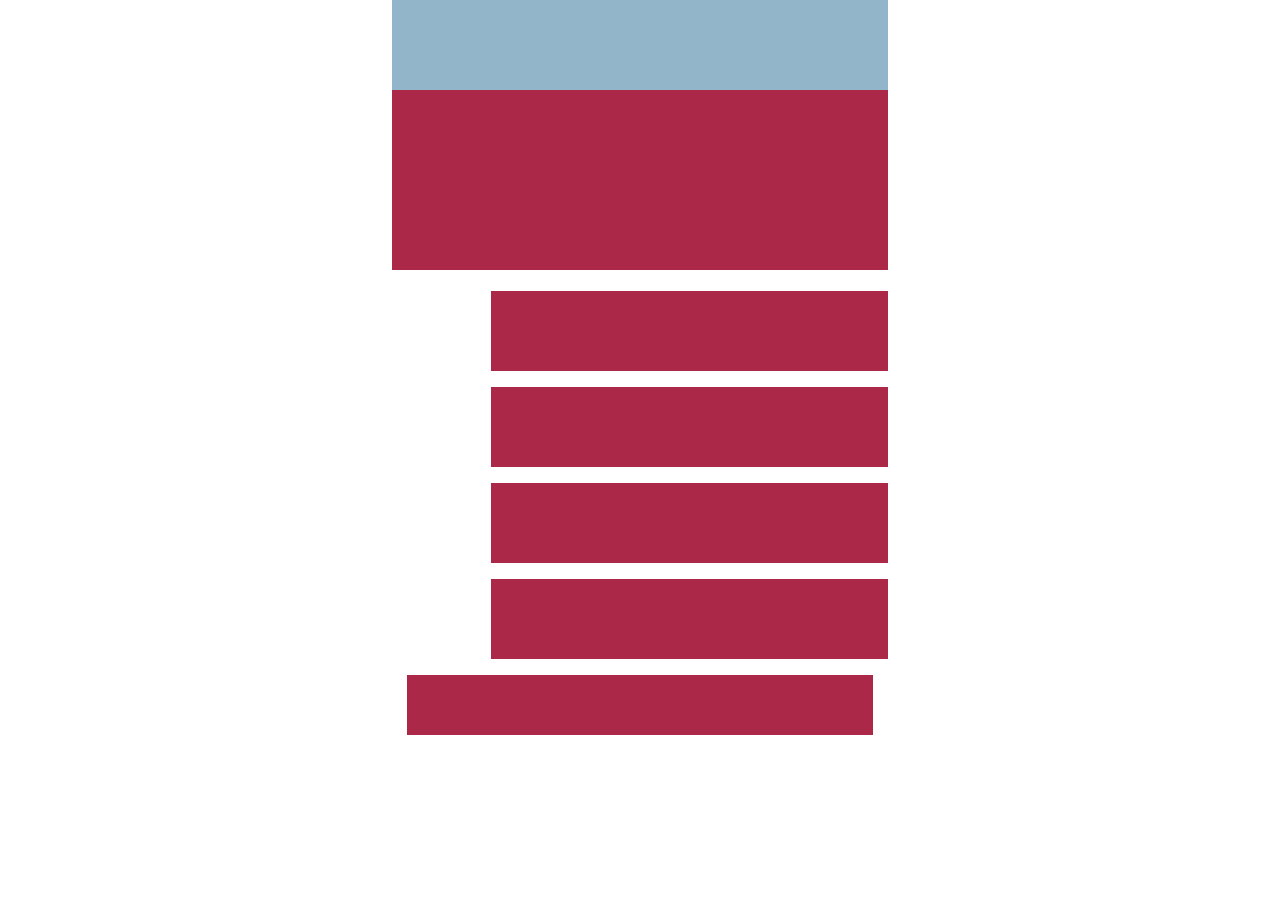
<file: hacks-html/hack_1/index.html>
<!DOCTYPE html>
<html lang="en">
<head>
    <meta charset="UTF-8">
    <meta name="viewport" content="width=device-width, initial-scale=1.0">
    <title>H-1</title>
    <link rel="stylesheet" href="style/style.css">
</head>
<body>
    <nav>.</nav>
    <h1 class="background-wine">.</h1>
    <div>
        <p class="background-wine">.</p>
        <p class="background-wine">.</p>
        <p class="background-wine">.</p>
        <p class="background-wine">.</p>
    </div>
    
    <footer class="background-wine"> .</footer>
</body>
</html>
</file>
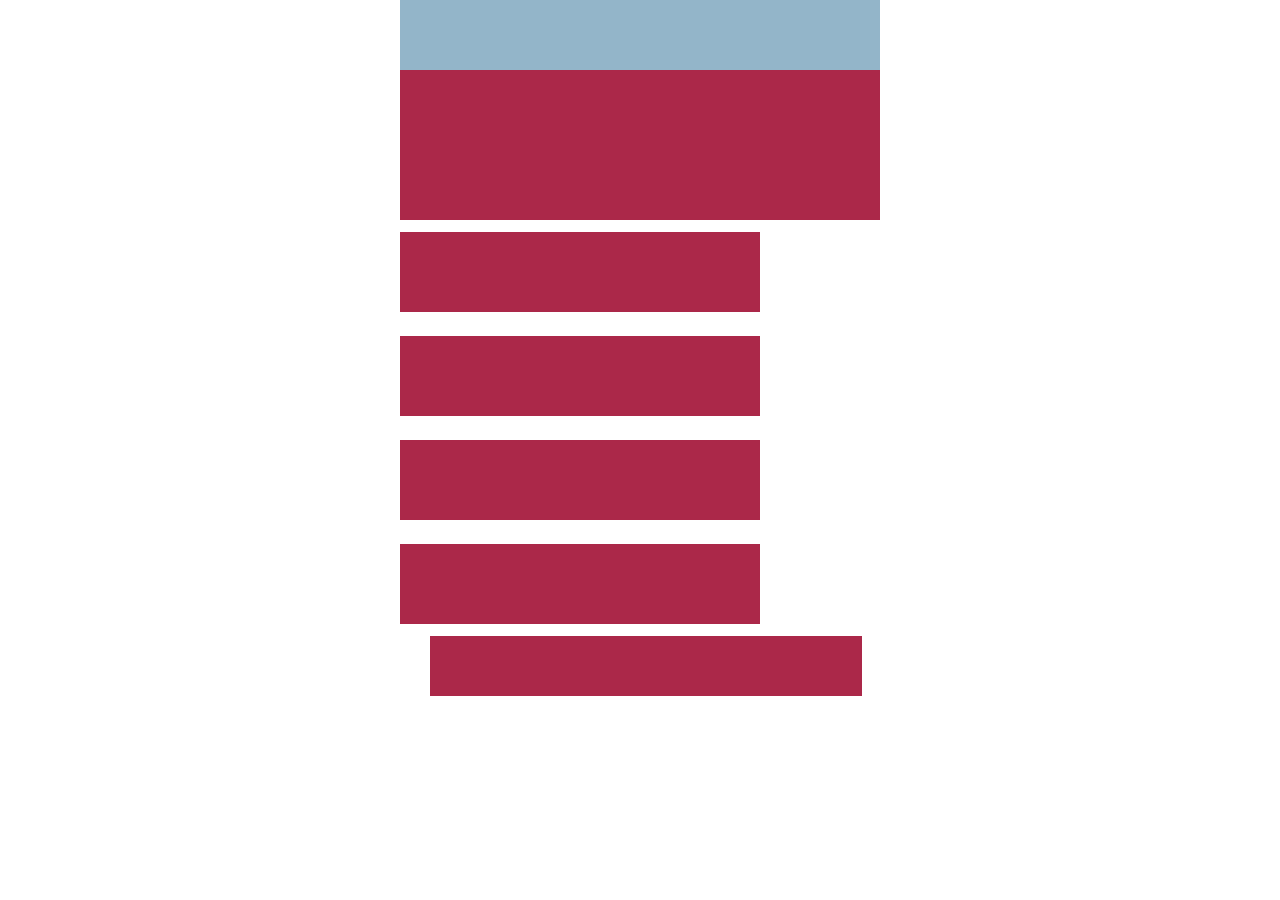
<file: hacks-html/hack_2/index.html>
<!DOCTYPE html>
<html lang="en">
<head>
    <meta charset="UTF-8">
    <meta name="viewport" content="width=device-width, initial-scale=1.0">
    <title>H-2</title>
    <link rel="stylesheet" href="style/style.css">
</head>
<body>
    <header class="header"></header>
    <nav class="bar"></nav>
    <section class="container">
        <div class="box"></div>
        <div class="box"></div>
        <div class="box"></div>
        <div class="box"></div>
    </section>
    <footer class="footer"></footer>
</body>
</html>
</file>
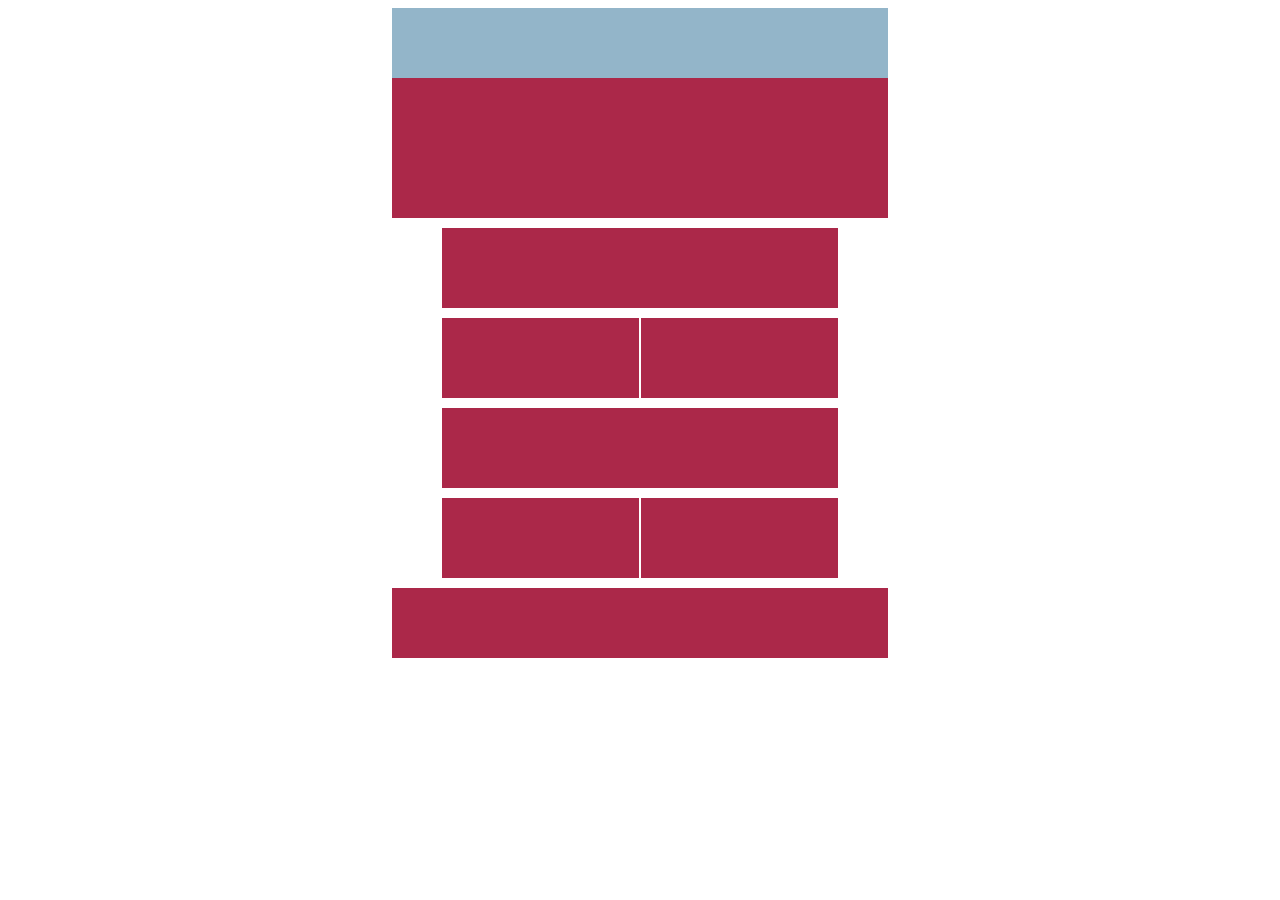
<file: hacks-html/hack_3/index.html>
<!DOCTYPE html>
<html lang="en">
<head>
    <meta charset="UTF-8">
    <meta name="viewport" content="width=device-width, initial-scale=1.0">
    <title>H-3</title>
    <link rel="stylesheet" href="style/style.css">
</head>
<body>
    <header></header>
    <section class="main"></section>
    <section class="content">
        <div class="box"></div>
        <div class="row">
            <div class="box"></div>
            <div class="box"></div>
        </div>
        <div class="box"></div>
        <div class="row">
            <div class="box"></div>
            <div class="box"></div>
        </div>
    </section>
    <footer></footer>
</body>
</html>
</file>
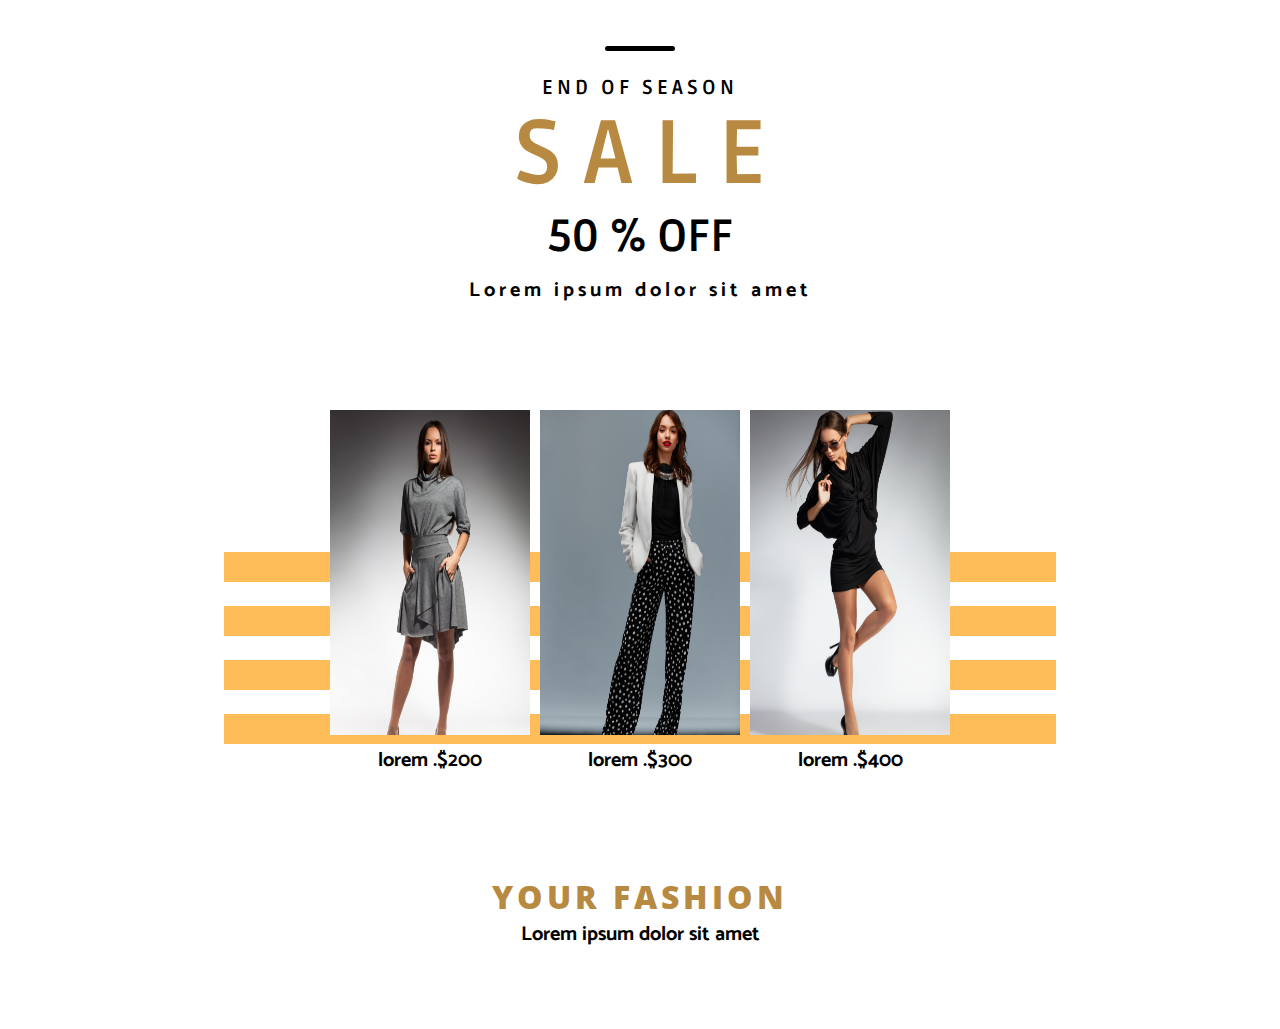
<file: hacks-html/hack_4/index.html>
<!DOCTYPE html>
<html lang="en">
<head>
    <meta charset="UTF-8">
    <meta name="viewport" content="width=device-width, initial-scale=1.0">
    <title>H-4</title>
    <link rel="stylesheet" href="style/style.css">
    <!-- font Ruda -->
    <link rel="preconnect" href="https://fonts.googleapis.com">
    <link rel="preconnect" href="https://fonts.gstatic.com" crossorigin>
    <link href="https://fonts.googleapis.com/css2?family=Ruda&display=swap" rel="stylesheet">
    <!-- font Catamaran -->
    <link rel="preconnect" href="https://fonts.googleapis.com">
    <link rel="preconnect" href="https://fonts.gstatic.com" crossorigin>
    <link href="https://fonts.googleapis.com/css2?family=Catamaran:wght@100..900&family=Ruda&display=swap" rel="stylesheet">
    <!-- font Open sans -->
    <link rel="preconnect" href="https://fonts.googleapis.com">
    <link rel="preconnect" href="https://fonts.gstatic.com" crossorigin>
    <link href="https://fonts.googleapis.com/css2?family=Catamaran:wght@100..900&family=Open+Sans:ital,wght@0,300..800;1,300..800&family=Ruda:wght@800&display=swap" rel="stylesheet">
</head>
<body>
    <header>
        <div class="decorative-line-upper"></div>
        <h1 class="letter-space">End of season</h1>
        <h2>S a l e</h2>
        <h3>50 % Off</h3>
    </header>
    <section>
        <p class="letter-space">Lorem ipsum dolor sit amet</p>
        <section class="photos">
            <div>
                <img src="img/1.png" alt="model-one">
                <p>lorem .$200</p>
            </div>
            <div>
                <img src="img/2.png" alt="model-two">
                <p>lorem .$300</p>
            </div>
            <div>
                <img src="img/3.png" alt="model-three">
                <p>lorem .$400</p>
            </div>
        </section>
        <div class="decorative-lines">
            <div class="line"></div>
            <div class="line"></div>
            <div class="line"></div>
            <div class="line"></div>
        </div>
    </section>
    <section class="slogan">
        <h2 class="letter-space">Your fashion</h2>
        <p>Lorem ipsum dolor sit amet</p>
    </section>
</body>
</html>
</file>
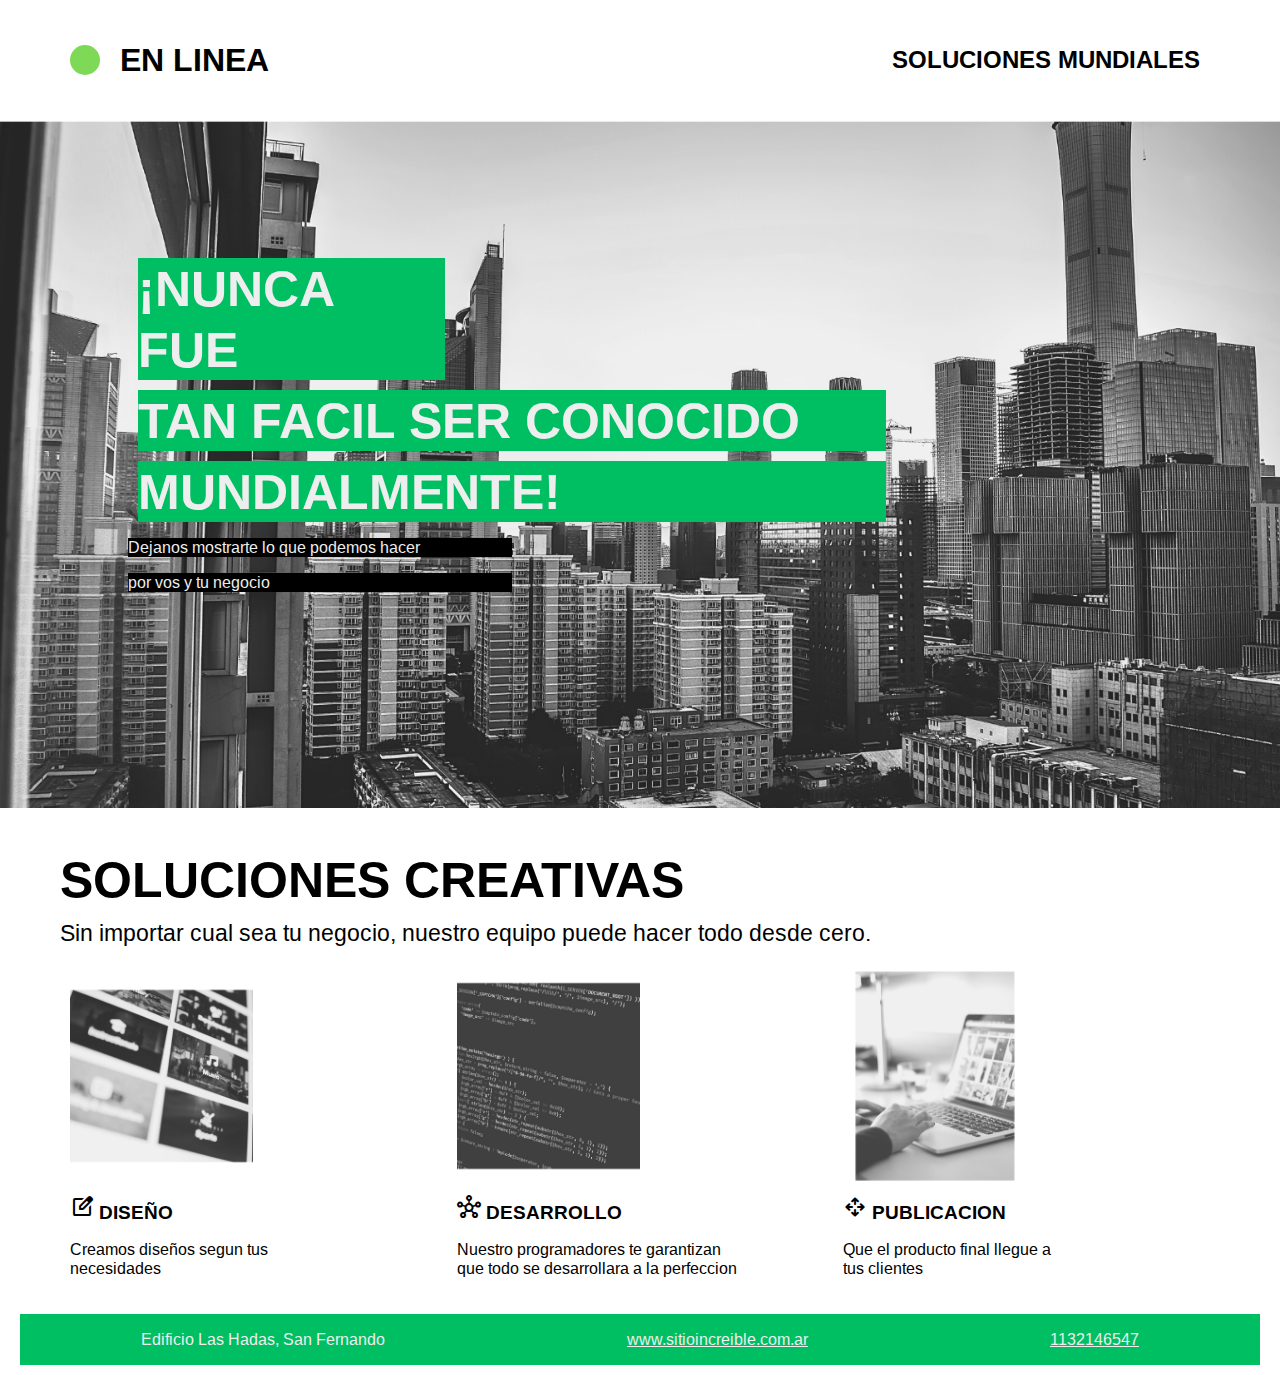
<file: hacks-html/hack_5/index.html>
<!DOCTYPE html>
<html lang="en">
<head>
    <meta charset="UTF-8">
    <meta name="viewport" content="width=device-width, initial-scale=1.0">
    <link rel="stylesheet" href="style/style.css">
    <link rel="preconnect" href="https://fonts.googleapis.com">
    <link rel="preconnect" href="https://fonts.gstatic.com" crossorigin>
    <link href="https://fonts.googleapis.com/css2?family=Arimo:ital,wght@0,400..700;1,400..700&family=Open+Sans:ital,wght@0,300..800;1,300..800&display=swap" rel="stylesheet">
    <link href="https://fonts.googleapis.com/css2?family=Material+Symbols+Rounded" rel="stylesheet" />
<body>
    <header>
        <div class="online">
            <div class="circle"></div>
            <h1>En linea</h1>
        </div>
        <h2>soluciones mundiales</h2>
    </header>
    <div class="banner">
        <img src="img/2.png" alt="photo-city">
        <div class="texbarnner">
            <h2>¡nunca fue </h2>
            <h2>tan facil ser conocido</h2>
            <h2>mundialmente!</h2>
            <p>
                Dejanos mostrarte lo que podemos hacer </p>
            <p>por vos y tu negocio</p>
        </div>
    </div>
    <main>
        <section>
            <h2>soluciones creativas</h2>
            <p class="myService">Sin importar cual sea tu negocio, nuestro equipo puede hacer todo desde cero.</p>
            <div class="services">
                <div class="solution">
                    <img src="img/1.png" alt="">
                    
                    <h3><span class="material-symbols-rounded">edit_square</span> diseño</h3>
                    <p>Creamos diseños segun tus <br> necesidades</p>
                </div>
                <div class="solution">
                    <img src="img/3.png" alt="">
                    
                    <h3><span class="material-symbols-rounded">hub</span> desarrollo</h3>
                    <p>Nuestro programadores te garantizan <br> que todo se desarrollara a la perfeccion</p>
                </div>
                <div class="solution">
                    <img src="img/4.png" alt="">
                    <h3><span class="material-symbols-rounded">open_with</span> publicacion</h3>
                    <p>Que el producto final llegue a  <br>tus clientes</p>
                </div>
                
            </div>
        </section>
      
    </main>
    <footer>
        <p>Edificio Las Hadas, San Fernando</p>
        <a href="#">www.sitioincreible.com.ar</a>
        <a href="tel:1132146547">1132146547</a>
    </footer>
</body>
</html>
</file>
<file: hacks-html/hack_1/style/style.css>
:root{
    --bg-blue: #93B5C9;
    --bg-wine: #AB2849;
}

.background-wine{
    background-color: var(--bg-wine);
    color:var(--bg-wine)
}

body{
    padding-left: 30%;
    padding-right: 30%;
    margin-top: 0;
}

nav{
    background-color: var(--bg-blue);
    color: var(--bg-blue);
    height: 90px;
}

h1 {
    margin-top: 0;
    height: 180px;
}

div{
    margin-left: 20%;
    
}

div p{
    height: 80px;
}

footer{
    margin-left: 3%;
    margin-right: 3%;
    height: 60px;
}
</file>
<file: hacks-html/hack_2/style/style.css>
:root{
    --bg-blue: #93B5C9;
    --bg-wine: #AB2849;
}

html{
    margin-right: 400px;
    margin-left: 400px;
}

body{
    margin: 0;
    padding: 0;
}

.container{
    margin-right: 30px;
}

.header{
    width: 100%;
    float: left;
    height: 70px;
    background-color: var(--bg-blue);
}

.bar{
    width: 100%;
    float: left;
    height: 150px;
    background-color: var(--bg-wine);
}

.box{
    width: 80%;
    float: left;
    height: 80px;
    background-color: var(--bg-wine);
    margin: 12px;
    margin-left: 0;
}

footer{
    width: 90%;
    float: left;
    height: 60px;
    background-color: var(--bg-wine);
    margin-left: 30px;
    margin-right: 30px;
}
</file>
<file: hacks-html/hack_3/style/style.css>
:root {
    --bg-blue: #93B5C9;
    --bg-wine: #AB2849;
}

body {
    display: flex;
    flex-direction: column;
    padding: 0 30% 0 30%;
}

header {
    width: 100%;
    height: 70px;
    background-color: var(--bg-blue);
}

.main {
    width: 100%;
    height: 140px;
    background-color: var(--bg-wine);
}

.content {
    display: flex;
    flex-direction: column;
    align-items: center;
    padding: 10px 10% 0 10%;
}

.box {
    background-color: var(--bg-wine);
    width: 100%; 
    height: 80px;
    display: flex;
    align-items: center;
}

.row {
    display: flex; 
    flex-direction: row; 
    width: 100%; 
    gap: 2px; 
    margin: 10px ;
}

footer {
    width: 100%;
    height: 70px;
    background-color: var(--bg-wine);
}
</file>
<file: hacks-html/hack_4/style/style.css>
:root{
    --gold-letters:#B88940;
    --yellow: #FFBD59;
}

body{
    display: flex;
    flex-direction: column;
    align-items: center;
}

header{
    font-family: "Ruda", serif;
    text-align: center;
    margin-top: 3%;
}

header h1,h2, h3{
    text-transform: uppercase;
}

.letter-space{
    letter-spacing: 4px;
}

header h1{
    margin: 10% 0 0 0;
    padding: 0;
    font-size: 20px;
}

header h2{
    margin: 0;
    padding: 0;
    color: var(--gold-letters);
    font-size: 90px;
}

header h3{
    margin: 0 0 10px 0;
    padding: 0;
    font-size: 45px;
}


section{
    font-family: "catamaran";
    font-weight: bold;
}


.photos{
    display: flex;
    position: relative;
    flex-direction: row;
    margin: 15% 10px 10% 10px;
    width: 100%;
}

section section div img{
    width: 200px;
    height: 100%;
    margin: 5px 5px 0 5px;
    position: relative;
    z-index: 1;
}

p{
    margin-top: 0;
    text-align: center;
    font-size: 20px;
}

section h2{
    font-family: "Open Sans", serif;
    color: var(--gold-letters);
    font-size: 32px;
    font-weight: bolder;
    margin: 0;
}

.slogan{
    margin: 80px 0 50px 0;
}

.decorative-lines{
    position: absolute;
    z-index: 0;
    width: 65%; 
    left: 50%;
    transform: translateX(-50%); 
    top: 60%; 
    display: flex;
    justify-content: space-between;
    pointer-events: none;
    flex-direction: column;
}

.line{
    background-color: var(--yellow);
    height: 30px;
    width: 100%; /* Ajusta el ancho de cada línea */
    margin: 12px 0 ;
}

.decorative-line-upper{
    width: 28%;
    height: 5px;
    margin: 0 auto; 
    background-color: black;
    border-radius: 5px;
    
}
</file>
<file: hacks-html/hack_5/style/style.css>
:root{
    --primary-green: #00BF63;
    --green-circle: #7ED957;
    --white: #EEEEEE;
}

body{
    margin: 0;
    padding: 0;
    display: flex;
    flex-direction: column;
    font-family: arimo, roboto;
}

header {
    display: flex;
    flex-direction: row;
    align-items: center;
    justify-content: space-between;
    height: 60px;
    text-transform: uppercase;
    background-color: white;
    margin: 0;
    padding: 30px 60px;
}

header h2{
    display: flex;
    margin: 20px;
    
}

.online{
    display: flex;
    flex-direction: row;
    align-items: center;
    gap: 20px;
}

.circle{
    background-color: var(--green-circle);
    width: 30px;
    height: 30px;
    border-radius: 50%;
    margin-left: 10px;
    
    
}

.banner{
    position: relative;
    display: flex;
}

.banner img{
    width: 100%;
    height: auto;
}

.texbarnner{
    position: absolute; 
    color: var(--white); 
    width: 60%;
    padding: 10% 10%; 
    
}

.texbarnner h2{
    margin: 10px;
    font-size: 50px;
    background-color: var(--primary-green);
    text-transform: uppercase;
}

.texbarnner p{
    background-color: black;
    width: 50%;
}

.texbarnner h2:first-child{
    width: 40%;
}

main {
    display: flex;
    flex-direction: row;
    padding: 0 60px;
}

main section h2{
    text-transform: uppercase;
    font-size: 50px;
    margin-bottom: 10px;
}

.myService{
    font-size: 23px;
    margin: 0;
}

main section div img{
  
    width: 50%;
}

.services{
    width: 100%;
    display: flex;
    flex-direction: row;
}

.solution{
    display: flex;
    flex-direction: column;
    width: 100%;
    padding: 10px;
}

.solution h3{
    text-transform: uppercase;
    margin: 0;
}


footer{
    display: flex;
    flex-direction: row;
    justify-content: space-around;
    align-items: center;
    background-color: var(--primary-green);
    color: var(--white);
    margin: 10px 20px;
    
}

a{
    color: var(--white);
}
</file>
